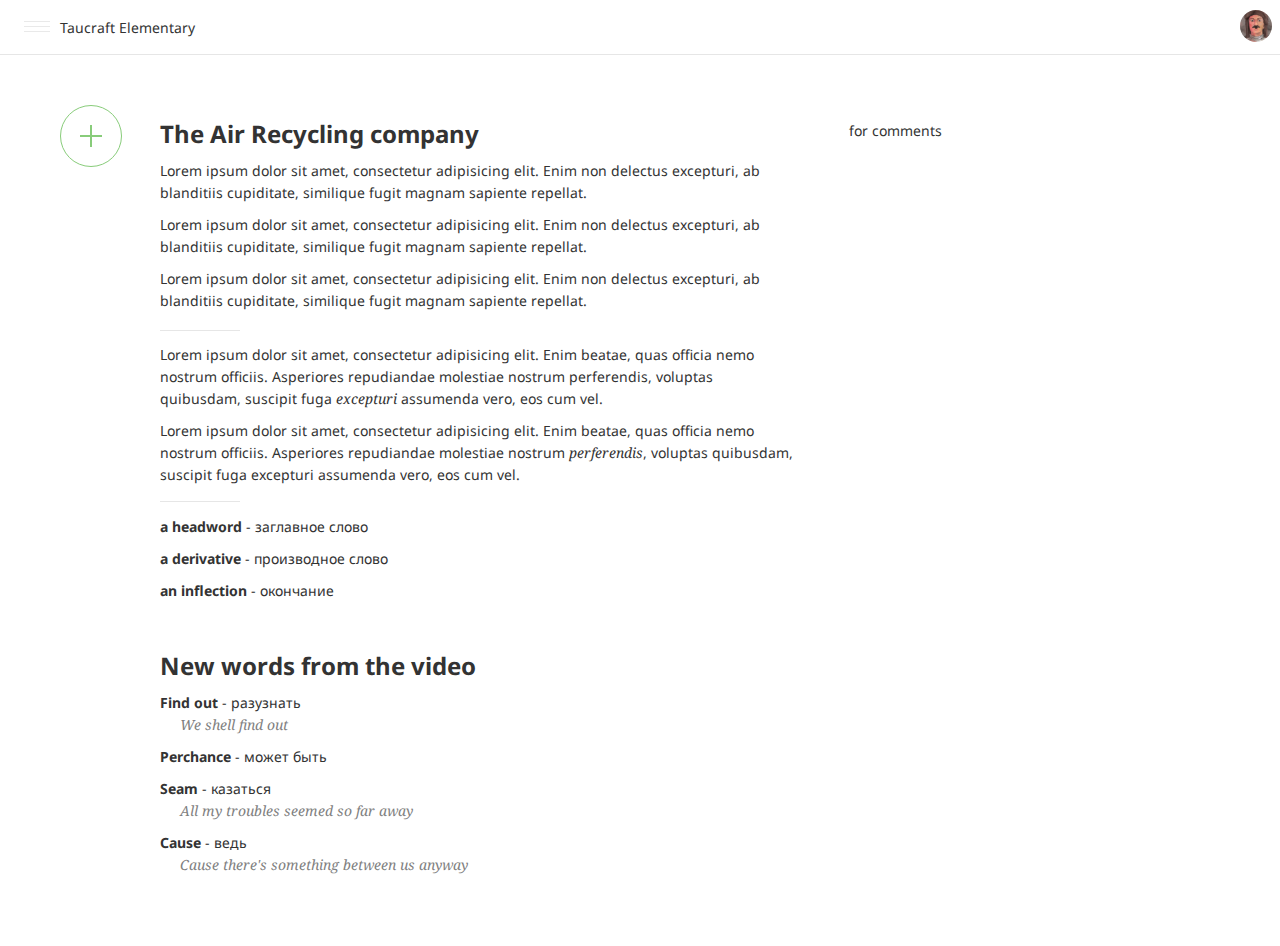
<file: index.html>
<!doctype html>
<!--[if lte IE 8]><html class="lteie8"><![endif]-->
<!--[if gt IE 8]><!--><html><!--<![endif]-->
<head>
	<meta charset="utf-8">
	<title>lingnote</title>
	<meta name="viewport" content="initial-scale=1"/>
	<link rel="stylesheet" media="screen" href="css/screen.css" >
	<script src="js/lib/head.js" data-headjs-load="js/init.js"></script>
	<link href='http://fonts.googleapis.com/css?family=Noto+Sans:400,700&subset=latin,cyrillic' rel='stylesheet' type='text/css'>
	<link href='http://fonts.googleapis.com/css?family=Noto+Serif:400,400italic&subset=latin,cyrillic' rel='stylesheet' type='text/css'>	
</head>
<body>
	<div class="wrap">
		<nav class="nav">
			<div class="nav__topper">
				<a href="#" class="nav__label">New notebook</a>
			</div>
			<div class="nav__content">
				<div class="nav__item-out">
					<div class="nav__item is-active" contenteditable="true">
						Taucraft Elementary
					</div>
					<div class="nav__item-point" contenteditable="false">
						<span></span>
						<span></span>
						<span></span>
					</div>
					<div class="nav__item-popup" contenteditable="false">
						<div class="nav__item-roll nav__item-lose">
							You will lose 24 points	
						</div>						
						<div class="nav__item-roll link-out">	
							<a href="#" class="nav__item-link">Rename</a>
							<a href="#" class="nav__item-link link-cancel">Remove</a>
						</div>	
					</div>
				</div>
				<div class="nav__item-out">
					<div class="nav__item" contenteditable="true">
						My Dictionary
					</div>
					<div class="nav__item-point" contenteditable="false">
						<span></span>
						<span></span>
						<span></span>
					</div>
					<div class="nav__item-popup" contenteditable="false">
						<div class="nav__item-roll nav__item-lose">
							You will lose 24 points	
						</div>						
						<div class="nav__item-roll link-out">	
							<a href="#" class="nav__item-link">Rename</a>
							<a href="#" class="nav__item-link link-cancel">Remove</a>
						</div>	
					</div>
				</div>
				<div class="nav__item-out">
					<div class="nav__item" contenteditable="true">
						Gramattic
					</div>
					<div class="nav__item-point" contenteditable="false">
						<span></span>
						<span></span>
						<span></span>
					</div>
					<div class="nav__item-popup" contenteditable="false">
						<div class="nav__item-roll nav__item-lose">
							You will lose 24 points	
						</div>						
						<div class="nav__item-roll link-out">	
							<a href="#" class="nav__item-link">Rename</a>
							<a href="#" class="nav__item-link link-cancel">Remove</a>
						</div>	
					</div>
				</div>
				<div class="nav__item-out">
					<div class="nav__item" contenteditable="true">
						New notebook 1
					</div>
					<div class="nav__item-point" contenteditable="false">
						<span></span>
						<span></span>
						<span></span>
					</div>
					<div class="nav__item-popup" contenteditable="false">
						<div class="nav__item-roll nav__item-lose">
							You will lose 24 points	
						</div>						
						<div class="nav__item-roll link-out">	
							<a href="#" class="nav__item-link">Rename</a>
							<a href="#" class="nav__item-link link-cancel">Remove</a>
						</div>	
					</div>
				</div>					












			</div>
		</nav>
		<!--/.nav-->
		<div class="main">
			<header class="header">
				<div class="header__title">
					<span class="header__btn"><em></em></span>
					<div class="header__text">Taucraft Elementary</div>
				</div>
				<div class="add-min">
					<span class="vertical"></span>
					<span class="horizontal"></span>
				</div>
			</header>
			<div class="user">
				<a href="#" class="user__pic">
					<img src="img/user.png" alt="#">
				</a>
				<div class="user__info">
					<div class="user__name">Zack Zladko</div>
					<div class="user__btn">
						<a href="#">Settings</a>
						<a href="#">Sing-out</a>
					</div>
				</div>
			</div>
			<div class="content">
				<div class="add">
					<span class="vertical"></span>
					<span class="horizontal"></span>
				</div>
				<div class="content__left">
					<div class="content__note">
						<h3 class="content__title">The Air Recycling company</h3>
						<div class="content__text">
							<p>Lorem ipsum dolor sit amet, consectetur adipisicing elit. Enim non delectus excepturi, ab blanditiis cupiditate, similique fugit magnam sapiente repellat.</p>
							<p>Lorem ipsum dolor sit amet, consectetur adipisicing elit. Enim non delectus excepturi, ab blanditiis cupiditate, similique fugit magnam sapiente repellat.</p>
							<p>Lorem ipsum dolor sit amet, consectetur adipisicing elit. Enim non delectus excepturi, ab blanditiis cupiditate, similique fugit magnam sapiente repellat.</p>
							<hr>
							<br>
							<p>Lorem ipsum dolor sit amet, consectetur adipisicing elit. Enim beatae, quas officia nemo nostrum officiis. Asperiores repudiandae molestiae nostrum perferendis, voluptas quibusdam, suscipit fuga <em>excepturi</em> assumenda vero, eos cum vel.</p>		
							<p>Lorem ipsum dolor sit amet, consectetur adipisicing elit. Enim beatae, quas officia nemo nostrum officiis. Asperiores repudiandae molestiae nostrum <em>perferendis</em>, voluptas quibusdam, suscipit fuga excepturi assumenda vero, eos cum vel.</p>
						</div>	
						<div class="content__words">
							<p><span class="strong">a headword</span> - заглавное слово</p>
							<p><span class="strong">a derivative</span> - производное слово</p>
							<p><span class="strong">an inflection</span> - окончание</p>
						</div>											
					</div>
					<div class="content__note">
						<h3 class="content__title">New words from the video</h3>
						<div class="content__words">
							<p><span class="strong">Find out</span> - разузнать
								<span class="content__context">We shell find out</span>	
							</p>
							<p><span class="strong">Perchance</span> - может быть</p>
							<p><span class="strong">Seam</span> - казаться
								<span class="content__context">All my troubles seemed so far away</span>
							</p>		
							<p><span class="strong">Cause</span> - ведь
								<span class="content__context">Cause there's something between us anyway</span>	
							</p>							
						</div>											
					</div>					
				</div>
				<div class="content__right">for comments</div>	
			</div>
		</div>
		<!--/.main-->
	</div>
</body>
</html>
</file>
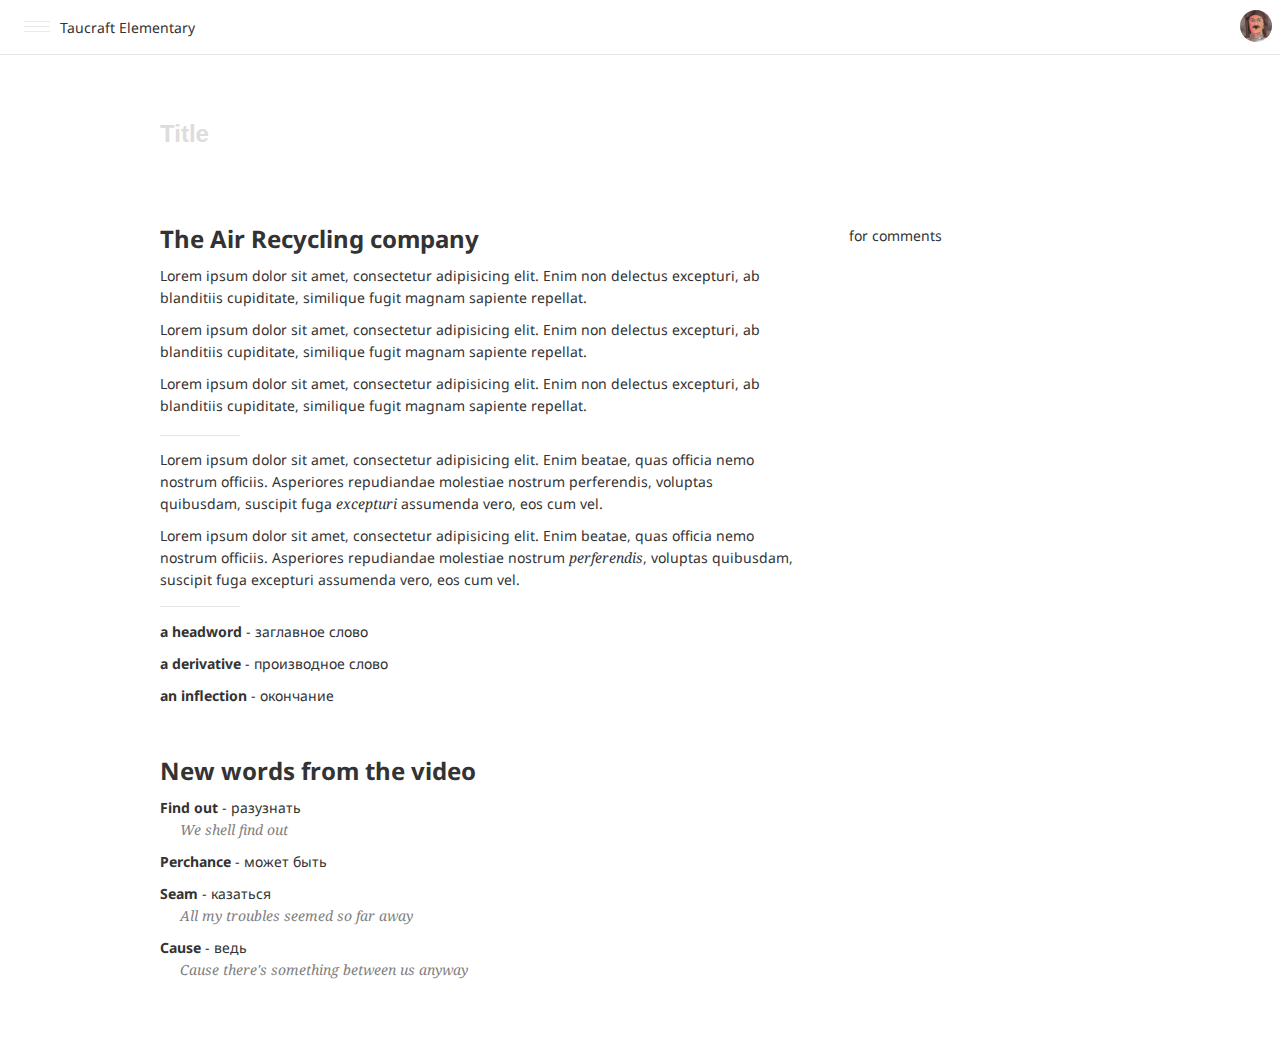
<file: page2.html>
<!doctype html>
<!--[if lte IE 8]><html class="lteie8"><![endif]-->
<!--[if gt IE 8]><!--><html><!--<![endif]-->
<head>
	<meta charset="utf-8">
	<title>page2</title>
	<meta name="viewport" content="initial-scale=1"/>
	<link rel="stylesheet" media="screen" href="css/screen.css" >
	<script src="js/lib/head.js" data-headjs-load="js/init.js"></script>
	<link href='http://fonts.googleapis.com/css?family=Noto+Sans:400,700&subset=latin,cyrillic' rel='stylesheet' type='text/css'>
	<link href='http://fonts.googleapis.com/css?family=Noto+Serif:400,400italic&subset=latin,cyrillic' rel='stylesheet' type='text/css'>	
</head>
<body>
	<div class="wrap page2">
		<nav class="nav">
			<div class="nav__topper">
				<a href="#" class="nav__label">New notebook</a>
			</div>
			<div class="nav__content">
				<div class="nav__item-out">
					<div class="nav__item is-active" contenteditable="true">
						Taucraft Elementary
					</div>
					<div class="nav__item-point" contenteditable="false">
						<span></span>
						<span></span>
						<span></span>
					</div>
					<div class="nav__item-popup" contenteditable="false">
						<div class="nav__item-roll nav__item-lose">
							You will lose 24 points	
						</div>						
						<div class="nav__item-roll link-out">	
							<a href="#" class="nav__item-link">Rename</a>
							<a href="#" class="nav__item-link link-cancel">Remove</a>
						</div>	
					</div>
				</div>
				<div class="nav__item-out">
					<div class="nav__item" contenteditable="true">
						My Dictionary
					</div>
					<div class="nav__item-point" contenteditable="false">
						<span></span>
						<span></span>
						<span></span>
					</div>
					<div class="nav__item-popup" contenteditable="false">
						<div class="nav__item-roll nav__item-lose">
							You will lose 24 points	
						</div>						
						<div class="nav__item-roll link-out">	
							<a href="#" class="nav__item-link">Rename</a>
							<a href="#" class="nav__item-link link-cancel">Remove</a>
						</div>	
					</div>
				</div>
				<div class="nav__item-out">
					<div class="nav__item" contenteditable="true">
						Gramattic
					</div>
					<div class="nav__item-point" contenteditable="false">
						<span></span>
						<span></span>
						<span></span>
					</div>
					<div class="nav__item-popup" contenteditable="false">
						<div class="nav__item-roll nav__item-lose">
							You will lose 24 points	
						</div>						
						<div class="nav__item-roll link-out">	
							<a href="#" class="nav__item-link">Rename</a>
							<a href="#" class="nav__item-link link-cancel">Remove</a>
						</div>	
					</div>
				</div>
				<div class="nav__item-out">
					<div class="nav__item" contenteditable="true">
						New notebook 1
					</div>
					<div class="nav__item-point" contenteditable="false">
						<span></span>
						<span></span>
						<span></span>
					</div>
					<div class="nav__item-popup" contenteditable="false">
						<div class="nav__item-roll nav__item-lose">
							You will lose 24 points	
						</div>						
						<div class="nav__item-roll link-out">	
							<a href="#" class="nav__item-link">Rename</a>
							<a href="#" class="nav__item-link link-cancel">Remove</a>
						</div>	
					</div>
				</div>					












			</div>
		</nav>
		<!--/.nav-->
		<div class="main">
			<header class="header">
				<div class="header__title">
					<span class="header__btn"><em></em></span>
					<div class="header__text">Taucraft Elementary</div>
				</div>
				<div class="add-min">
					<span class="vertical"></span>
					<span class="horizontal"></span>
				</div>
			</header>
			<div class="user">
				<a href="#" class="user__pic">
					<img src="img/user.png" alt="#">
				</a>
				<div class="user__info">
					<div class="user__name">Zack Zladko</div>
					<div class="user__btn">
						<a href="#">Settings</a>
						<a href="#">Sing-out</a>
					</div>
				</div>
			</div>
			<div class="content">
				<input type="text" class="content__title title-input" placeholder="Title">
				<textarea class="textarea"></textarea>
				<div class="add">
					<span class="vertical"></span>
					<span class="horizontal"></span>
				</div>
				<div class="content__left">
					<div class="content__note">
						<h3 class="content__title">The Air Recycling company</h3>
						<div class="content__text">
							<p>Lorem ipsum dolor sit amet, consectetur adipisicing elit. Enim non delectus excepturi, ab blanditiis cupiditate, similique fugit magnam sapiente repellat.</p>
							<p>Lorem ipsum dolor sit amet, consectetur adipisicing elit. Enim non delectus excepturi, ab blanditiis cupiditate, similique fugit magnam sapiente repellat.</p>
							<p>Lorem ipsum dolor sit amet, consectetur adipisicing elit. Enim non delectus excepturi, ab blanditiis cupiditate, similique fugit magnam sapiente repellat.</p>
							<hr>
							<br>
							<p>Lorem ipsum dolor sit amet, consectetur adipisicing elit. Enim beatae, quas officia nemo nostrum officiis. Asperiores repudiandae molestiae nostrum perferendis, voluptas quibusdam, suscipit fuga <em>excepturi</em> assumenda vero, eos cum vel.</p>		
							<p>Lorem ipsum dolor sit amet, consectetur adipisicing elit. Enim beatae, quas officia nemo nostrum officiis. Asperiores repudiandae molestiae nostrum <em>perferendis</em>, voluptas quibusdam, suscipit fuga excepturi assumenda vero, eos cum vel.</p>
						</div>	
						<div class="content__words">
							<p><span class="strong">a headword</span> - заглавное слово</p>
							<p><span class="strong">a derivative</span> - производное слово</p>
							<p><span class="strong">an inflection</span> - окончание</p>
						</div>											
					</div>
					<div class="content__note">
						<h3 class="content__title">New words from the video</h3>
						<div class="content__words">
							<p><span class="strong">Find out</span> - разузнать
								<span class="content__context">We shell find out</span>	
							</p>
							<p><span class="strong">Perchance</span> - может быть</p>
							<p><span class="strong">Seam</span> - казаться
								<span class="content__context">All my troubles seemed so far away</span>
							</p>		
							<p><span class="strong">Cause</span> - ведь
								<span class="content__context">Cause there's something between us anyway</span>	
							</p>							
						</div>											
					</div>					
				</div>
				<div class="content__right">for comments</div>	
			</div>
		</div>
		<!--/.main-->
	</div>
</body>
</html>
</file>
<file: css/screen.css>
html, body, div, span, applet, object, iframe, h1, h2, h3, h4, h5, h6, p, blockquote, pre, a, abbr, acronym, address, big, cite, code, del, dfn, em, img, ins, kbd, q, s, samp, small, strike, strong, sub, sup, tt, var, b, u, i, center, dl, dt, dd, ol, ul, li, fieldset, form, label, legend, table, caption, tbody, tfoot, thead, tr, th, td, article, aside, canvas, details, embed, figure, figcaption, footer, header, hgroup, menu, nav, output, ruby, section, summary, time, mark, audio, video { margin: 0; padding: 0; border: 0; vertical-align: baseline; }

body, html { height: 100%; }

img, fieldset, a img { border: none; }

input[type="submit"], button { cursor: pointer; }
input[type="submit"]::-moz-focus-inner, button::-moz-focus-inner { padding: 0; border: 0; }

textarea { overflow: auto; }

input, button { margin: 0; padding: 0; border: 0; }

input, textarea, select, button, h1, h2, h3, h4, h5, h6, a, span, a:focus { outline: none; }

ul, ol { list-style-type: none; }

@media only screen and (min-device-width: 320px) and (max-device-width: 480px) { * { -webkit-text-size-adjust: none; } }
table { border-spacing: 0; border-collapse: collapse; width: 100%; }

a { text-decoration: none; }

body { height: 100%; -ms-overflow-x: hidden; overflow-x: hidden; }

body, a { font-family: "Noto Sans", sans-serif; font-size: 14px; line-height: 22px; color: #333333; }

em { font-family: "Noto Serif", serif; }

.wrap { width: 100%; height: 100%; min-width: 320px; position: relative; -webkit-box-sizing: border-box; -moz-box-sizing: border-box; box-sizing: border-box; }

.ico { display: inline-block; vertical-align: middle; }

.nav, .main { display: block; -webkit-box-sizing: border-box; -moz-box-sizing: border-box; box-sizing: border-box; }

/*-----nav------------------------------------------------------ */
.nav { background-color: #333333; width: 280px; position: fixed; top: 0; left: 0; height: 100%; -webkit-transition: all 0.3s; -moz-transition: all 0.3s; -o-transition: all 0.3s; transition: all 0.3s; }
@media only screen and (max-width: 320px) { .nav { z-index: 111; left: -280px; } }
.nav .nav__topper { height: 55px; line-height: 55px; border-bottom: 1px solid black; padding-left: 15px; -webkit-box-sizing: border-box; -moz-box-sizing: border-box; box-sizing: border-box; }
.nav .nav__label { height: 30px; line-height: 30px; border: 1px solid #88cc7a; color: #88cc7a; padding: 0 15px; display: inline-block; font-size: 12px; -webkit-border-radius: 15px; -moz-border-radius: 15px; -ms-border-radius: 15px; -o-border-radius: 15px; border-radius: 15px; -webkit-transition: all 0.3s; -moz-transition: all 0.3s; -o-transition: all 0.3s; transition: all 0.3s; }
.nav .nav__label:hover { background-color: #262626; }
.nav .nav__content { padding: 20px 15px; -webkit-box-sizing: border-box; -moz-box-sizing: border-box; box-sizing: border-box; }
.nav .nav__item-out { position: relative; }
.nav .nav__item-out:hover .nav__item-point span { filter: progid:DXImageTransform.Microsoft.Alpha(Opacity=20); opacity: 0.2; }
.nav .nav__item-out:hover .nav__item-point:hover span { filter: progid:DXImageTransform.Microsoft.Alpha(Opacity=100); opacity: 1; }
.nav .nav__item { color: gray; font-weight: bold; display: block; line-height: 32px; height: 32px; white-space: nowrap; padding-left: 10px; outline: none; position: relative; overflow: hidden; -webkit-transition: all 0.3s; -moz-transition: all 0.3s; -o-transition: all 0.3s; transition: all 0.3s; }
.nav .nav__item:hover { color: white; }
.nav .nav__item:hover .nav__item-point { cursor: pointer; }
.nav .nav__item:focus { background-color: white; color: #333333; -webkit-border-radius: 2px; -moz-border-radius: 2px; -ms-border-radius: 2px; -o-border-radius: 2px; border-radius: 2px; }
.nav .nav__item:focus .nav__item-point { cursor: default; }
.nav .is-active { color: white; }
.nav .nav__item:focus + .nav__item-point { display: none; }
.nav .nav__item-point { position: absolute; bottom: -10px; right: -13px; display: block; height: 40px; width: 40px; cursor: pointer; padding: 15px 5px; -webkit-transition: all 0.3s; -moz-transition: all 0.3s; -o-transition: all 0.3s; transition: all 0.3s; *zoom: 1; -webkit-box-sizing: border-box; -moz-box-sizing: border-box; box-sizing: border-box; }
.nav .nav__item-point:after { content: " "; display: table; clear: both; }
.nav .nav__item-point span { background-color: white; height: 4px; width: 4px; margin-left: 3px; float: left; filter: progid:DXImageTransform.Microsoft.Alpha(Opacity=0); opacity: 0; -webkit-border-radius: 4px; -moz-border-radius: 4px; -ms-border-radius: 4px; -o-border-radius: 4px; border-radius: 4px; -webkit-transition: all 0.3s; -moz-transition: all 0.3s; -o-transition: all 0.3s; transition: all 0.3s; }
.nav .nav__item-point:hover span { filter: progid:DXImageTransform.Microsoft.Alpha(Opacity=100); opacity: 1; }
.nav .nav__item-popup { position: absolute; top: 45px; right: -58px; display: inline-block; z-index: 11; background-color: #f2f2f2; padding: 10px 20px; display: none; text-align: center; -webkit-border-radius: 5px; -moz-border-radius: 5px; -ms-border-radius: 5px; -o-border-radius: 5px; border-radius: 5px; *zoom: 1; }
.nav .nav__item-popup:after { content: " "; display: table; clear: both; }
.nav .nav__item-popup:before { position: absolute; content: ""; top: -5px; right: 50%; margin-right: -3px; width: 0; height: 0; border-style: solid; border-width: 0 5px 5px 5px; border-color: transparent transparent #cccccc transparent; display: inline-block; }
.nav .nav__item-popup .nav__item-link { padding: 0 5px; }
.nav .popup-open { display: inline-block; }
.nav .nav__item-lose { font-weight: bold; display: block; font-size: 0; height: 0; line-height: 0; }
.nav .lose-open { right: -70px; }
.nav .lose-open .nav__item-lose { font-size: 12px; height: 22px; line-height: 22px; }
.nav .link-out { display: table; width: 100%; border-collapse: collapse; }
.nav .nav__item-link { z-index: 11; cursor: pointer; display: table-cell; text-align: center; font-weight: normal; font-size: 12px; -webkit-transition: all 0.3s; -moz-transition: all 0.3s; -o-transition: all 0.3s; transition: all 0.3s; }
.nav .nav__item-link:hover { color: #f24949; }
.nav .link-cancel { color: #f24949; }

.nav-open { left: 0; z-index: 2; }

/*-----main------------------------------------------------------ */
.main { background-color: white; position: relative; width: 100%; height: 100%; z-index: 3; -webkit-transition: all 0.3s; -moz-transition: all 0.3s; -o-transition: all 0.3s; transition: all 0.3s; -webkit-box-sizing: border-box; -moz-box-sizing: border-box; box-sizing: border-box; }

.main-open { margin-left: 280px; z-index: 1; }
.main-open .header .header__btn { display: none; }
.main-open .header__title { padding-left: 0; }
@media only screen and (max-width: 320px) { .main-open { margin-left: 0; } }

/*-----header------------------------------------------------------ */
.header { position: fixed; padding: 0 25px 0 25px; height: 55px; border-bottom: 1px solid #e6e6e6; width: 100%; background-color: white; z-index: 12; *zoom: 1; -webkit-box-sizing: border-box; -moz-box-sizing: border-box; box-sizing: border-box; }
.header:after { content: " "; display: table; clear: both; }
@media only screen and (max-width: 320px) { .header { padding: 0 15px; } }
.header .header__title { display: inline-block; font-size: 14px; line-height: 55px; }
@media only screen and (max-width: 560px) { .header .header__title .header__text { visibility: hidden; } }

/*-----content------------------------------------------------------ */
.content { padding: 70px 60px 20px 160px; padding-top: 120px; max-width: 1200px; margin: 0 auto; position: relative; background-color: white; *zoom: 1; }
.content:after { content: " "; display: table; clear: both; }
@media only screen and (max-width: 1024px) { .content { padding-left: 100px; padding-top: 100px; } }
@media only screen and (max-width: 768px) { .content { padding-left: 60px; } }
@media only screen and (max-width: 320px) { .content { padding: 70px 20px 20px 20px; padding-top: 70px; } }
.content .content__left { float: left; width: 60%; margin-right: 5%; -webkit-box-sizing: border-box; -moz-box-sizing: border-box; box-sizing: border-box; }
@media only screen and (max-width: 1024px) { .content .content__left { width: 100%; margin-right: 0; } }
.content .content__right { float: left; width: 30%; -webkit-box-sizing: border-box; -moz-box-sizing: border-box; box-sizing: border-box; }
@media only screen and (max-width: 1024px) { .content .content__right { display: none; } }
.content .content__title { font-weight: bold; font-size: 24px; line-height: 28px; margin-bottom: 12px; }
@media only screen and (max-width: 320px) { .content .content__title { font-size: 20px; margin-bottom: 7px; } }
.content .content__note { margin-bottom: 50px; }
.content .content__note p { margin-bottom: 10px; }
.content .content__note .strong { font-weight: bold; }
.content .content__text { margin-bottom: 30px; position: relative; }
.content .content__text:after { position: absolute; content: ""; bottom: -16px; left: 0px; display: inline-block; height: 1px; width: 80px; background-color: #e6e6e6; }
.content .content__context { font-style: italic; font-family: "Noto Serif", serif; color: gray; display: block; margin-left: 20px; }
.content .add { top: 105px; left: 60px; }
@media only screen and (max-width: 1024px) { .content .add { top: 80px; left: 20px; height: 50px; width: 50px; }
  .content .add:hover { -webkit-animation-name: bounce1; -moz-animation-name: bounce1; animation-name: bounce1; } }
@media only screen and (max-width: 768px) { .content .add { display: none; } }

@-webkit-keyframes bounce1 { 0%, 65%, 100% { margin-left: 0; margin-top: 0; height: 50px; width: 50px; }
  10% { margin-left: -8px; margin-top: -8px; height: 66px; width: 66px; }
  25% { margin-left: 3px; margin-top: 3px; height: 44px; width: 44px; }
  40% { margin-left: -2px; margin-top: -2px; height: 54px; width: 54px; }
  50% { margin-left: 1px; margin-top: 1px; height: 48px; width: 48px; } }

@-moz-keyframes bounce1 { 0%, 65%, 100% { margin-left: 0; margin-top: 0; height: 50px; width: 50px; }
  10% { margin-left: -8px; margin-top: -8px; height: 66px; width: 66px; }
  25% { margin-left: 3px; margin-top: 3px; height: 44px; width: 44px; }
  40% { margin-left: -2px; margin-top: -2px; height: 54px; width: 54px; }
  50% { margin-left: 1px; margin-top: 1px; height: 48px; width: 48px; } }

@keyframes bounce1 { 0%, 65%, 100% { margin-left: 0; margin-top: 0; height: 50px; width: 50px; }
  10% { margin-left: -8px; margin-top: -8px; height: 66px; width: 66px; }
  25% { margin-left: 3px; margin-top: 3px; height: 44px; width: 44px; }
  40% { margin-left: -2px; margin-top: -2px; height: 54px; width: 54px; }
  50% { margin-left: 1px; margin-top: 1px; height: 48px; width: 48px; } }

/*----add---------------------------------------------------------- */
.add { position: absolute; display: inline-block; height: 60px; width: 60px; border-radius: 35px; border: 1px solid #88cc7a; cursor: pointer; -webkit-transition-duration: 0.2s; -moz-transition-duration: 0.2s; transition-duration: 0.2s; }
.add span { position: absolute; display: inline-block; top: 50%; left: 50%; background: #88cc7a; }
.add span.vertical { height: 22px; width: 2px; margin-top: -11px; margin-left: -1px; }
.add span.horizontal { height: 2px; width: 22px; margin-top: -1px; margin-left: -11px; }
.add:hover { background: #88cc7a; -webkit-transition-duration: 0.2s; -webkit-animation-duration: 1s; -webkit-animation-fill-mode: both; -webkit-animation-name: bounce; -moz-transition-duration: 0.2s; -moz-animation-duration: 1s; -moz-animation-fill-mode: both; -moz-animation-name: bounce; transition-duration: 0.2s; animation-duration: 1s; animation-fill-mode: both; animation-name: bounce; }
.add:hover span { background: white; }

@-webkit-keyframes bounce { 0%, 65%, 100% { margin-left: 0; margin-top: 0; height: 60px; width: 60px; }
  10% { margin-left: -8px; margin-top: -8px; height: 76px; width: 76px; }
  25% { margin-left: 3px; margin-top: 3px; height: 54px; width: 54px; }
  40% { margin-left: -2px; margin-top: -2px; height: 64px; width: 64px; }
  50% { margin-left: 1px; margin-top: 1px; height: 58px; width: 58px; } }

@-moz-keyframes bounce { 0%, 65%, 100% { margin-left: 0; margin-top: 0; height: 60px; width: 60px; }
  10% { margin-left: -8px; margin-top: -8px; height: 76px; width: 76px; }
  25% { margin-left: 3px; margin-top: 3px; height: 54px; width: 54px; }
  40% { margin-left: -2px; margin-top: -2px; height: 64px; width: 64px; }
  50% { margin-left: 1px; margin-top: 1px; height: 58px; width: 58px; } }

@keyframes bounce { 0%, 65%, 100% { margin-left: 0; margin-top: 0; height: 60px; width: 60px; }
  10% { margin-left: -8px; margin-top: -8px; height: 76px; width: 76px; }
  25% { margin-left: 3px; margin-top: 3px; height: 54px; width: 54px; }
  40% { margin-left: -2px; margin-top: -2px; height: 64px; width: 64px; }
  50% { margin-left: 1px; margin-top: 1px; height: 58px; width: 58px; } }

.add-min { position: absolute; display: inline-block; display: none; height: 50px; width: 50px; border-radius: 35px; border: 1px solid #88cc7a; cursor: pointer; -webkit-transition-duration: 0.2s; -moz-transition-duration: 0.2s; transition-duration: 0.2s; }
@media only screen and (max-width: 768px) { .add-min { display: inline-block; top: 2px; left: 47.5%; border: none; } }
@media only screen and (max-width: 480px) { .add-min { left: 43.5%; } }
.add-min span { position: absolute; display: inline-block; top: 50%; left: 50%; background: #88cc7a; }
.add-min span.vertical { height: 22px; width: 2px; margin-top: -11px; margin-left: -1px; }
.add-min span.horizontal { height: 2px; width: 22px; margin-top: -1px; margin-left: -11px; }
.add-min:hover { background: #88cc7a; -webkit-transition-duration: 0.2s; -webkit-animation-duration: 1s; -webkit-animation-fill-mode: both; -webkit-animation-name: bounce-min; -moz-transition-duration: 0.2s; -moz-animation-duration: 1s; -moz-animation-fill-mode: both; -moz-animation-name: bounce-min; transition-duration: 0.2s; animation-duration: 1s; animation-fill-mode: both; animation-name: bounce-min; }
.add-min:hover span { background: white; }

@-webkit-keyframes bounce-min { 0%, 65%, 100% { margin-left: 0; margin-top: 0; height: 50px; width: 50px; }
  10% { margin-left: -2px; margin-top: -2px; height: 54px; width: 54px; }
  25% { margin-left: 3px; margin-top: 3px; height: 44px; width: 44px; }
  40% { margin-left: -2px; margin-top: -2px; height: 54px; width: 54px; }
  50% { margin-left: 1px; margin-top: 1px; height: 48px; width: 48px; } }

@-moz-keyframes bounce-min { 0%, 65%, 100% { margin-left: 0; margin-top: 0; height: 50px; width: 50px; }
  10% { margin-left: -2px; margin-top: -2px; height: 54px; width: 54px; }
  25% { margin-left: 3px; margin-top: 3px; height: 44px; width: 44px; }
  40% { margin-left: -2px; margin-top: -2px; height: 54px; width: 54px; }
  50% { margin-left: 1px; margin-top: 1px; height: 48px; width: 48px; } }

@keyframes bounce-min { 0%, 65%, 100% { margin-left: 0; margin-top: 0; height: 50px; width: 50px; }
  10% { margin-left: -2px; margin-top: -2px; height: 54px; width: 54px; }
  25% { margin-left: 3px; margin-top: 3px; height: 44px; width: 44px; }
  40% { margin-left: -2px; margin-top: -2px; height: 54px; width: 54px; }
  50% { margin-left: 1px; margin-top: 1px; height: 48px; width: 48px; } }

/*-----user----------------------------------------------- */
.user { display: inline-block; position: fixed; top: 5px; right: 10px; height: 63px; width: 240px; background-color: whitesmoke; padding: 5px 15px; z-index: 13; background-color: transparent; right: -185px; -webkit-transition: all 0.3s; -moz-transition: all 0.3s; -o-transition: all 0.3s; transition: all 0.3s; -webkit-border-radius: 5px; -moz-border-radius: 5px; -ms-border-radius: 5px; -o-border-radius: 5px; border-radius: 5px; *zoom: 1; -webkit-box-sizing: border-box; -moz-box-sizing: border-box; box-sizing: border-box; }
.user:after { content: " "; display: table; clear: both; }
.user .user__pic { float: left; display: inline-block; height: 32px; width: 32px; overflow: hidden; text-align: center; -webkit-border-radius: 16px; -moz-border-radius: 16px; -ms-border-radius: 16px; -o-border-radius: 16px; border-radius: 16px; -webkit-transition: all 0.3s; -moz-transition: all 0.3s; -o-transition: all 0.3s; transition: all 0.3s; }
.user .user__pic:hover { -webkit-box-shadow: 0px 0px 3px #333333; -moz-box-shadow: 0px 0px 3px #333333; box-shadow: 0px 0px 3px #333333; }
.user .user__pic img { height: auto; max-width: 100%; }
.user .user__info { margin-left: 42px; }
.user .user__name { font-family: "Noto Sans", sans-serif; font-size: 12px; font-weight: bold; padding-top: 5px; }
.user .user__btn { *zoom: 1; }
.user .user__btn:after { content: " "; display: table; clear: both; }
.user .user__btn a { float: left; color: gray; margin-right: 15px; font-size: 12px; -webkit-transition: all 0.3s; -moz-transition: all 0.3s; -o-transition: all 0.3s; transition: all 0.3s; }
.user .user__btn a:hover { color: #4f88fe; }

.user-open { right: 10px; background-color: whitesmoke; }

.header__title { display: inline-block; line-height: 54px; padding-left: 35px; padding-right: 24px; cursor: pointer; -webkit-transition: all 0.3s; -moz-transition: all 0.3s; -o-transition: all 0.3s; transition: all 0.3s; }
.header__title:hover .header__btn { -webkit-animation-name: bounce2; -moz-animation-name: bounce2; -animation-name: bounce2; }

.header__btn { position: absolute; top: 21px; left: 24px; width: 26px; margin-right: 8px; padding: 4px 0; border-bottom: 1px solid #333333; border-top: 1px solid #333333; opacity: 0.1; z-index: 2; -webkit-animation-duration: 0.3s; -webkit-animation-fill-mode: both; animation-duration: 0.3s; animation-fill-mode: both; -moz-animation-duration: 0.3s; -moz-animation-fill-mode: both; }

.header__title em { display: block; height: 1px; background: #333333; }

@-webkit-keyframes bounce2 { 100% { opacity: 1; width: 28px; left: 23px; } }

@-moz-keyframes bounce2 { 100% { opacity: 1; width: 28px; left: 23px; } }

@keyframes bounce2 { 100% { opacity: 1; width: 28px; left: 23px; } }

hr { border: none; display: inline-block; height: 1px; width: 80px; background-color: #e6e6e6; }

.page2 .add, .page2 .add-min { display: none; }
.page2 .title-input { display: block; width: 100%; margin-bottom: 6px; }
.page2 .title-input:-ms-input-placeholder { color: #dddddd; }
.page2 .title-input:-moz-placeholder { color: #dddddd; }
.page2 .title-input::-moz-placeholder { color: #dddddd; }
.page2 .title-input::-webkit-input-placeholder { color: #dddddd; }
.page2 .title-input::placeholder { color: #dddddd; }
.page2 .title-input:focus:-ms-input-placeholder { color: transparent; }
.page2 .title-input:focus:-moz-placeholder { color: transparent; }
.page2 .title-input:focus::-moz-placeholder { color: transparent; }
.page2 .title-input:focus::-webkit-input-placeholder { color: transparent; }
.page2 .title-input:focus::placeholder { color: transparent; }
.page2 .textarea { padding: 0; margin: 0; border: none; outline: none; resize: none; min-height: 60px; width: 100%; font-family: "Noto Sans", sans-serif; font-size: 14px; line-height: 22px; color: #333333; margin-bottom: 5px; }
</file>
